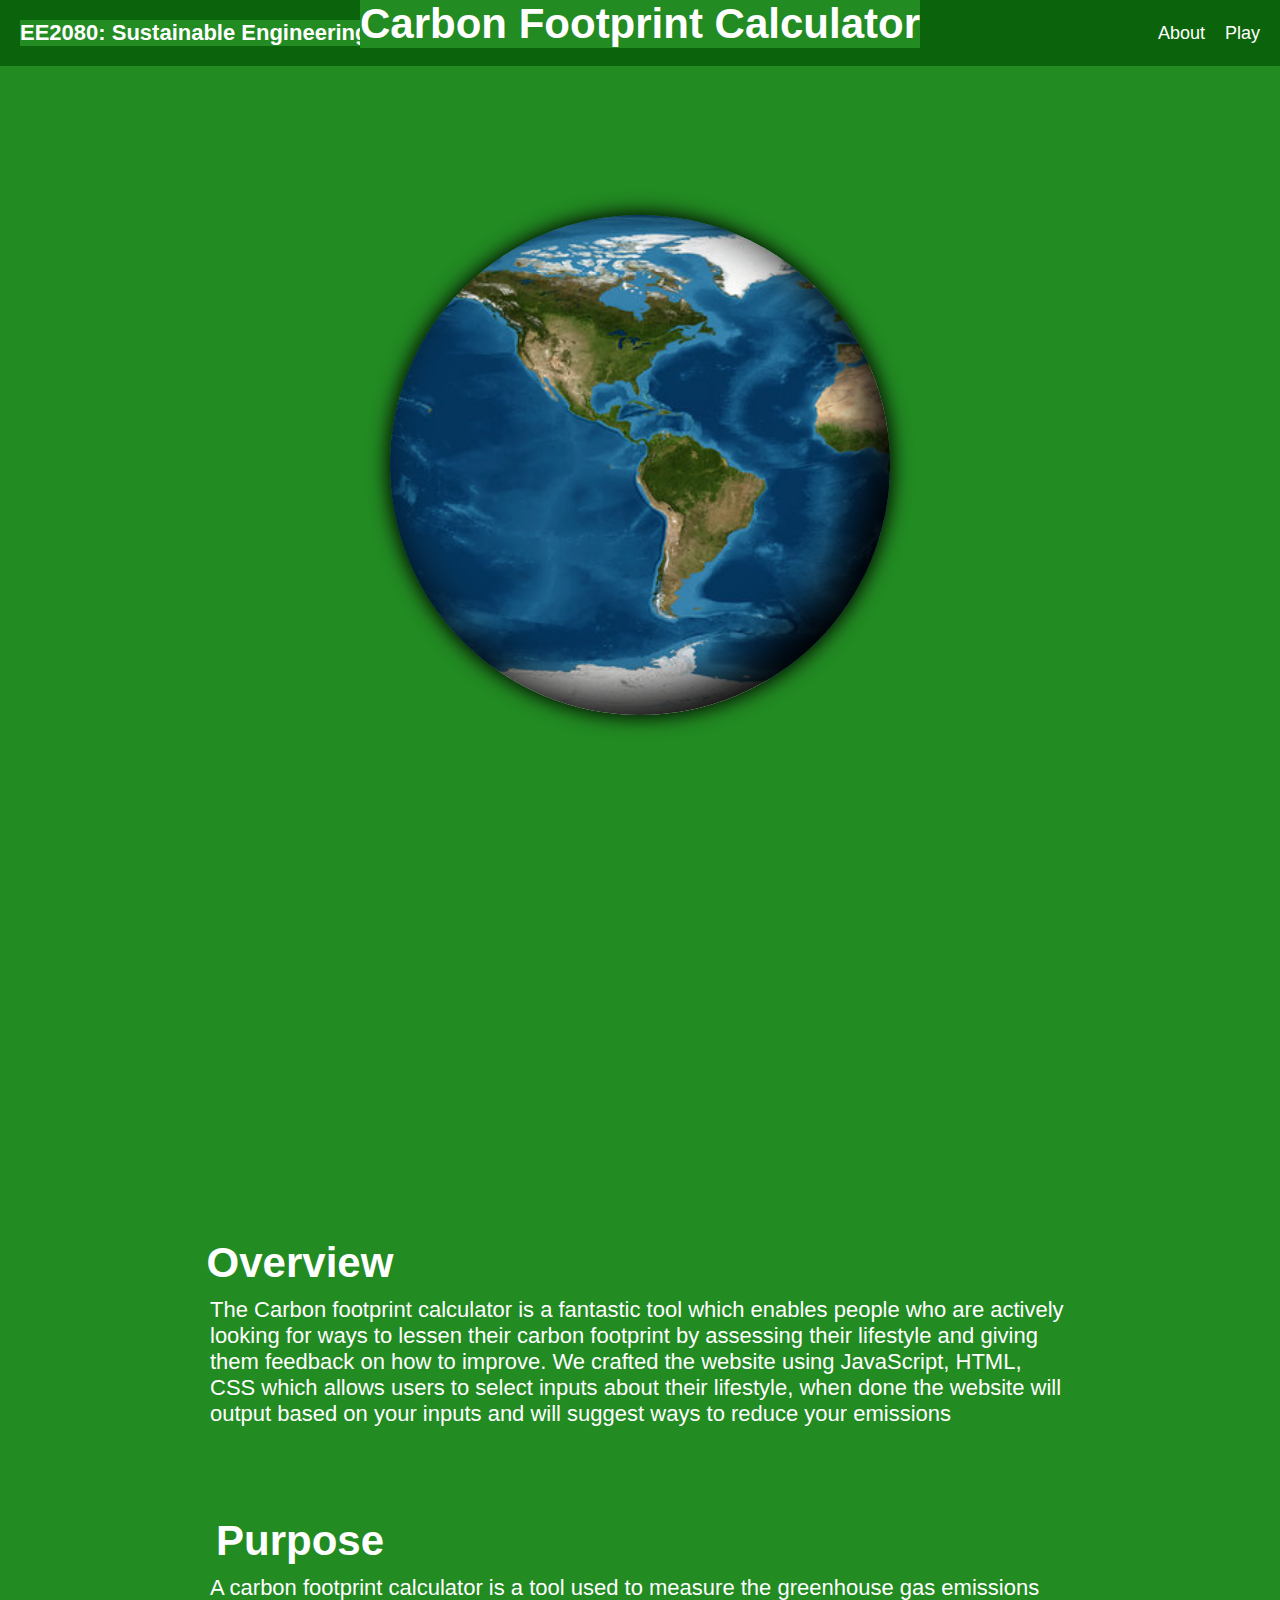
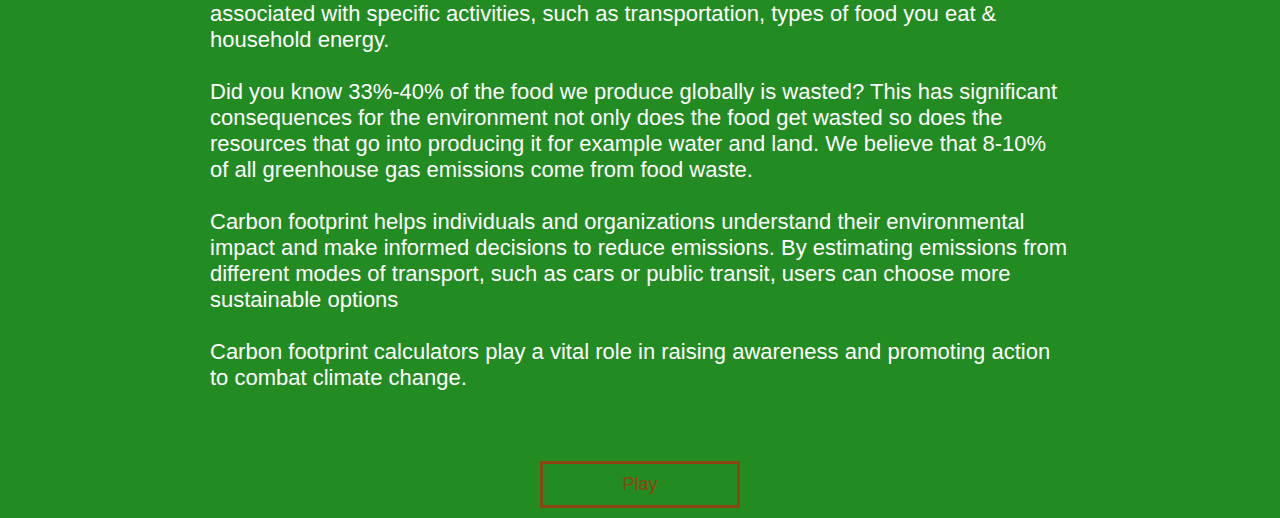
<file: index.html>
<!DOCTYPE html>
<html lang="en">
<head>
    <meta charset="UTF-8">
    <meta name="viewport" content="width=device-width, initial-scale=1.0">
    <title>Carbon Footprint Quiz</title>
    <link rel="stylesheet" href="app.css">
    <link rel="stylesheet" href="globe.css">


    
</head>
<body>
    <div id="banner" class="banner">
        <div class="banner-content">
          <h1 class="title">EE2080: Sustainable Engineering</h1>
          <nav class="links">
            <a href="index.html">About</a>
            <a href="game.html">Play</a>
          </nav>
        </div>
    </div>

    <div class="earth">
        <div></div>
      </div>
      
    </div>
    
      
    <div class="container">
        <div id="home" class="flex-center flex-column">
            <h2>Carbon Footprint Calculator</h2>
            <div class="section">
                <br><br><br><br><br><br><br><br><br><br><br><br><br><br><br><br><br><br><br><br><br><br><br><br><br><br><br><br><br><br><br><br><br><br><br><br><br><br><br><br><br><br><br><br><br><br><br><br><br><br><br><br><br><br><br><br><br>
                <br><br><br><br><br><br><br><br><br><br><br><br><br><br><br><br><br><br><br><br><br><br><br><br><br><br><br><br><br><br><br><br><br><br><br><br><br><br><br><br><br><br><br><br><br><br><br><br><br><br><br><br><br><br><br><br><br><br><br><br>
                <br><br><br><br><br><br><br><br><br><br><br><br><br><br><br><br><br><br><br><br><br><br><br><br><br><br><br><br><br><br><br><br><br><br><br><br><br><br><br><br><br><br><br><br><br><br><br><br><br><br>
                <h3>Overview</h3>
                <p>The Carbon footprint calculator is a fantastic tool which enables people who are actively looking for ways to lessen their carbon footprint by assessing their lifestyle and giving them feedback on how to improve. We crafted the website using JavaScript, HTML, CSS which allows users to select inputs about their lifestyle, when done the website will output based on your inputs and will suggest ways to reduce your emissions</p>
            </div>
            
            <div class="section">
                <h3>Purpose</h3>
                <p>A carbon footprint calculator is a tool used to measure the greenhouse gas emissions associated with specific activities, such as transportation, types of food you eat & household energy. <br><br>

                    Did you know 33%-40% of the food we produce globally is wasted? This has significant consequences for the environment not only does the food get wasted so does the resources that go into producing it for example water and land. We believe that 8-10% of all greenhouse gas emissions come from food waste. <br><br>
                    
                    Carbon footprint helps individuals and organizations understand their environmental impact and make informed decisions to reduce emissions. By estimating emissions from different modes of transport, such as cars or public transit, users can choose more sustainable options <br><br>
                    
                    Carbon footprint calculators play a vital role in raising awareness and promoting action to combat climate change.</p>
            </div>
            <a class="btn" href="game.html">Play</a>
        </div>
    </div>
</body>




</html>
</file>
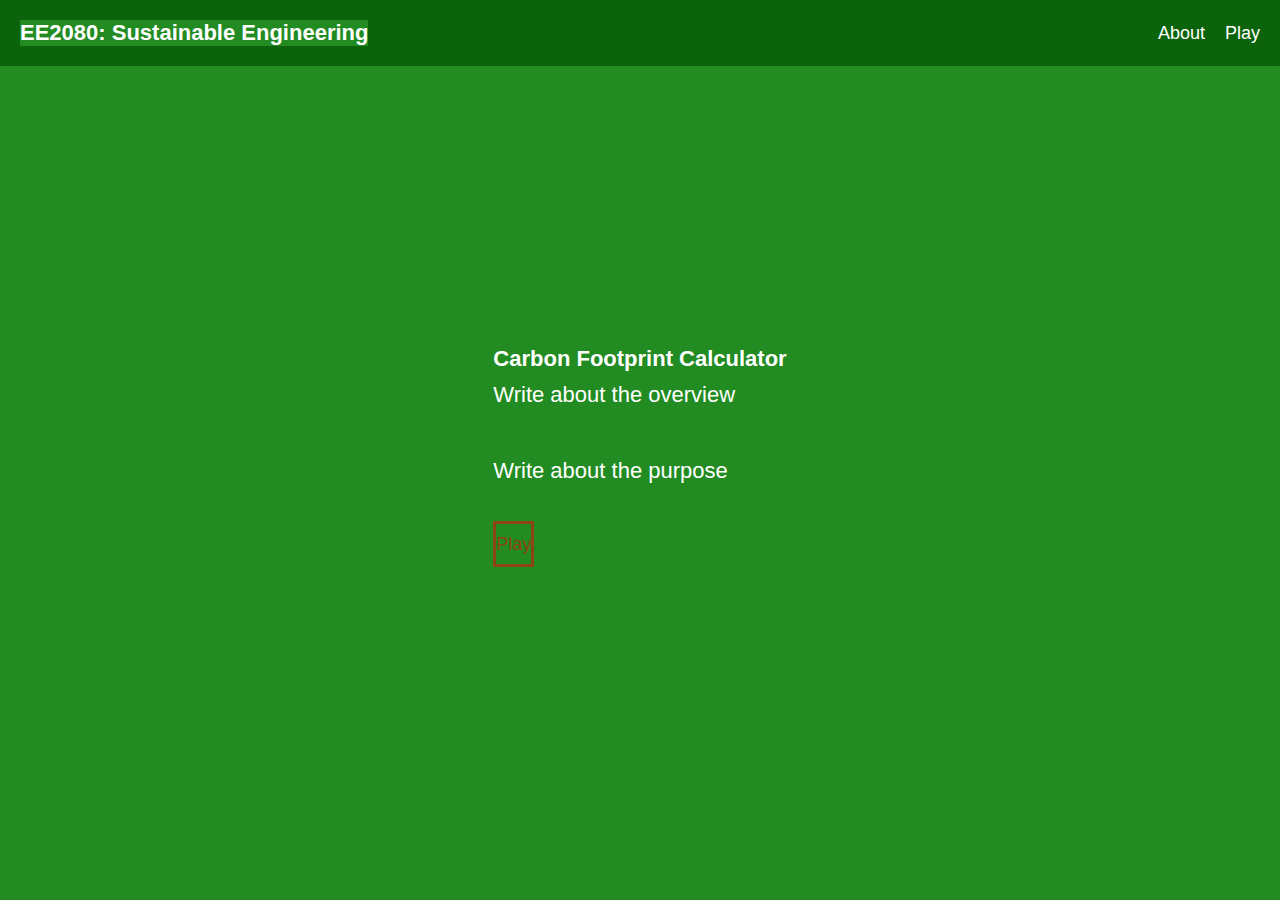
<file: about.html>
<!DOCTYPE html>
<html lang="en">
<head>
    <meta charset="UTF-8">
    <meta name="viewport" content="width=device-width, initial-scale=1.0">
    <title>Carbon Footprint Quiz</title>
    <link rel="stylesheet" href="app.css">
</head>
<body>
    <div id="banner" class="banner">
        <div class="banner-content">
          <h1 class="title">EE2080: Sustainable Engineering</h1>
          <nav class="links">
            <a href="#section1">About</a>
            <a href="#section2">Play</a>
          </nav>
        </div>
      </div>
      
    <div class="container">
        <div id="home" class="flex-center flex-column">

            <div class="section">
                <h1>Carbon Footprint Calculator</h1>
                <p>Write about the overview</p>
                <p>Write about the purpose</p>
                <a class="btn" href="game.html">Play</a>
            </div>
            
        </div>
    </div>
</body>
</html>
</file>
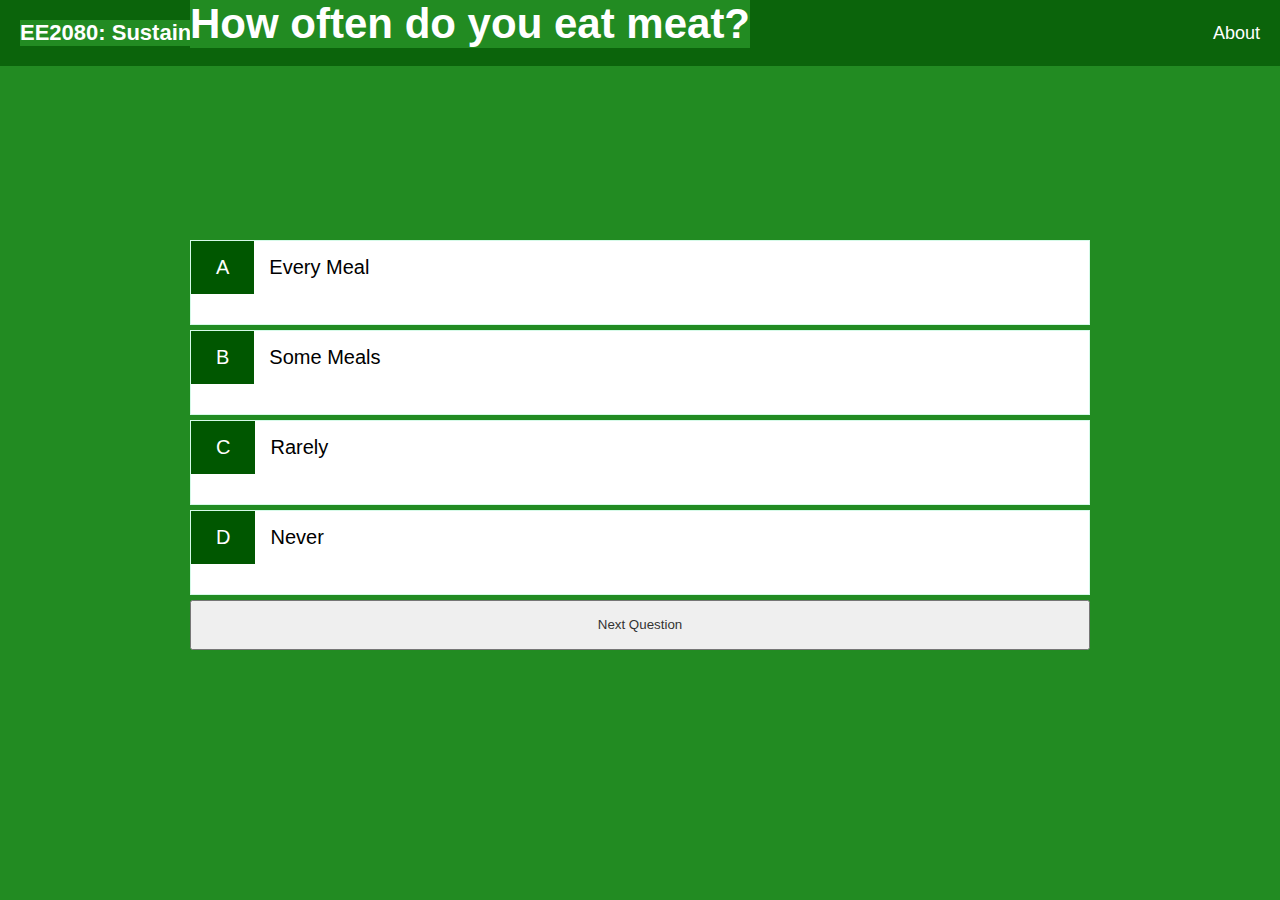
<file: game.html>
<!DOCTYPE html>
<html lang="en">
<head>
    <meta charset="UTF-8">
    <meta name="viewport" content="width=device-width, initial-scale=1.0">
    <title>EE2080 Sustainable Tool - Game</title>
    <link rel="stylesheet" href="app.css">
    <link rel="stylesheet" href="game.css">
</head>
<body>
    <div id="banner" class="banner">
        <div class="banner-content">
          <h1 class="title">EE2080: Sustainable Engineering</h1>
          <nav class="links">
            <a href="index.html">About</a>

          </nav>
        </div>
    </div>
    <div class="container">
        <div id="game" class="justify-center flex-column">
            <h2 id="question"></h2>
            <div class="choice-container">
                <p class="choice-prefix">A</p>
                <p class="choice-text" data-number="1"></p>
            </div>
            <div class="choice-container">
                <p class="choice-prefix">B</p>
                <p class="choice-text" data-number="2"></p>
            </div>
            <div class="choice-container">
                <p class="choice-prefix">C</p>
                <p class="choice-text" data-number="3"></p>
            </div>
            <div class="choice-container">
                <p class="choice-prefix">D</p>
                <p class="choice-text" data-number="4"></p>
            </div>
            <div id="question-container">
                <h2 id="question"></h2>
            </div>            
            <button id="next-btn">Next Question</button> 
            <br>
            <div id="feedback"></div>
        </div>
    </div>
    
    <script src="game.js"></script>
</body>
</html>
</file>
<file: app.css>
:root {
    background-color: forestgreen;
    font-size: 62.5%;
}

* {
    box-sizing: border-box;
    font-family: Arial, Helvetica, sans-serif;
    margin: 0;
    padding: 0;
    color: #333;
}

h1 {
    font-size: 2.2rem;
    color: rgb(255, 255, 255);
    margin-bottom: 1rem;
    padding-top: 0;
    font-weight: 700;
    position: sticky;
    top: 0;
    background-color: forestgreen; /* Ensure it covers the fixed navbar */
    z-index: 1000; /* Ensure it stays above other elements */
}
h2 {
    font-size: 4.2rem;
    color: rgb(255, 255, 255);
    margin-bottom: 1rem;
    padding-top: 0;
    font-weight: 700;
    position: fixed;
    top: 0;
    background-color: forestgreen; /* Ensure it covers the fixed navbar */
    z-index: 1000; /* Ensure it stays above other elements */
}
h3 {
    font-size: 4.2rem;
    color: rgb(255, 255, 255);
    margin-bottom: 1rem;
    padding-top: 0;
    font-weight: 700;
    position: sticky;
    top: 0;
    text-align: center;
    margin-left: -68rem;
    background-color: forestgreen; /* Ensure it covers the fixed navbar */
     /* Ensure it stays above other elements */
}

p {
    font-size: 2.2rem;
    color: rgb(255, 255, 255);
    margin-bottom: 5rem;
    left: 5%;
    
}

.btn {
    font-size: 1.8rem;
    padding: 1rem 0;
    width: 20rem;
    text-align: center;
    border: 0.3rem solid saddlebrown;
    margin-bottom: 1rem;
    text-decoration: none;
    color: saddlebrown;
    background-color: forestgreen;
}

.btn:hover {
    cursor: pointer;
    box-shadow: 0 0.4rem 1.4rem 0 #003a03;
    transform: translateY(-0.1rem);
    transition: transform 150ms;
}

.banner {
    position: fixed;
    top: 0px;
   
    left: 0;
    right: 0;
    background-color: rgb(11, 100, 11);
    color: #fff;
    padding: 20px;
    z-index: 1000; /* Ensure the banner stays above other content */
    transition: all 0.3s ease; /* Add transition for smooth movement */
}

.banner-content {
    display: flex;
    justify-content: space-between;
    align-items: center;
}

.title {
    margin: 0;
}

.links {
    display: flex;
    margin-left: auto; /* Align navigation links to the left */
}

.links a {
    font-size: 1.8rem;
    color: #fff;
    text-decoration: none;
    margin-left: 20px; /* Adjust margin for spacing between links */
}

.container {
    width: 100vw;
    height: 100vh;
    display: flex;
    justify-content: center;
    align-items: center;
    max-width: 90rem;
    margin: 0 auto;
}

.container > * {
    width: 100%;
}

.flex-column {
    display: flex;
    flex-direction: column;
}

.flex-center {
    justify-content: center;
    align-items: center;
}

.justify-center {
    justify-content: center;
}

.text-center {
    text-align: center;
}

.hidden {
    display: none;
}

.section {
    padding: 2rem;
}
</file>
<file: globe.css>
.container {
    position: relative; /* Ensure container has a defined position */
    width: 100%;
    height: 100vh; /* Set height of container */
    top: 300px;
}

.earth{
    position:absolute;
    top:300px;
    bottom: 30%;
    left: 0;
    right: 0;
    margin: auto;
    width: 500px;
    height: 500px;
    background-image:url(earth.jpg);
    border-radius: 50%;
    background-size: cover;
    box-shadow: -20px -20px 50px 2px #000 inset, 0 0 20px 2px #000;
    animation: spin 30s linear alternate infinite;
}

@keyframes spin {
    100%{background-position: 100%;}
}
</file>
<file: game.css>
.choice-container {
    display: flex;
    margin-bottom: 0.5rem;
    width: 100%;
    font-size: 1.8rem;
    border: 0.1rem solid rgba(86, 235, 165, 0.25);
    background-color: white;
}

.choice-container:hover {
    cursor: pointer;
    box-shadow: 0 0.4rem 1.4rem 0 #003a03;
    transform: translateY(-0.1rem);
    transition: transform 150ms;
}

.choice-prefix {
    padding: 1.5rem 2.5rem;
    background-color: rgb(0, 87, 0);
    color: white;
}

.choice-text {
    padding: 1.5rem;
    color: black !important;
}

p {
    font-size: 2rem;
    color: rgb(0, 0, 0);
    margin-bottom: 3rem;
}

#feedback {
    font-size: 3rem; 
    color: white; 
}
/* CSS styles for total score, impact, and suggestions */

p1 {
    font-size: 2rem; /* Change the font size as desired */
    color: white; /* Change the color as desired */
    /* Add any additional styling here */
}



#game p1 {
    font-size: 3rem; 
    color: white; 
}

#next-btn {
    height: 50px; 
   
}

.banner {
    position: fixed;
    top: 0;
    left: 0;
    right: 0;
    background-color: rgb(11, 100, 11);
    color: #fff;
    padding: 20px;
    z-index: 1000; /* Ensure the banner stays above other content */
    transition: all 0.3s ease; /* Add transition for smooth movement */
}

.banner-content {
    display: flex;
    justify-content: space-between;
    align-items: center;
}

.title {
    margin: 0;
}

.links {
    display: flex;
    margin-left: auto; /* Align navigation links to the left */
}

.links a {
    font-size: 1.8rem;
    color: #fff;
    text-decoration: none;
    margin-left: 20px; /* Adjust margin for spacing between links */
}
</file>
